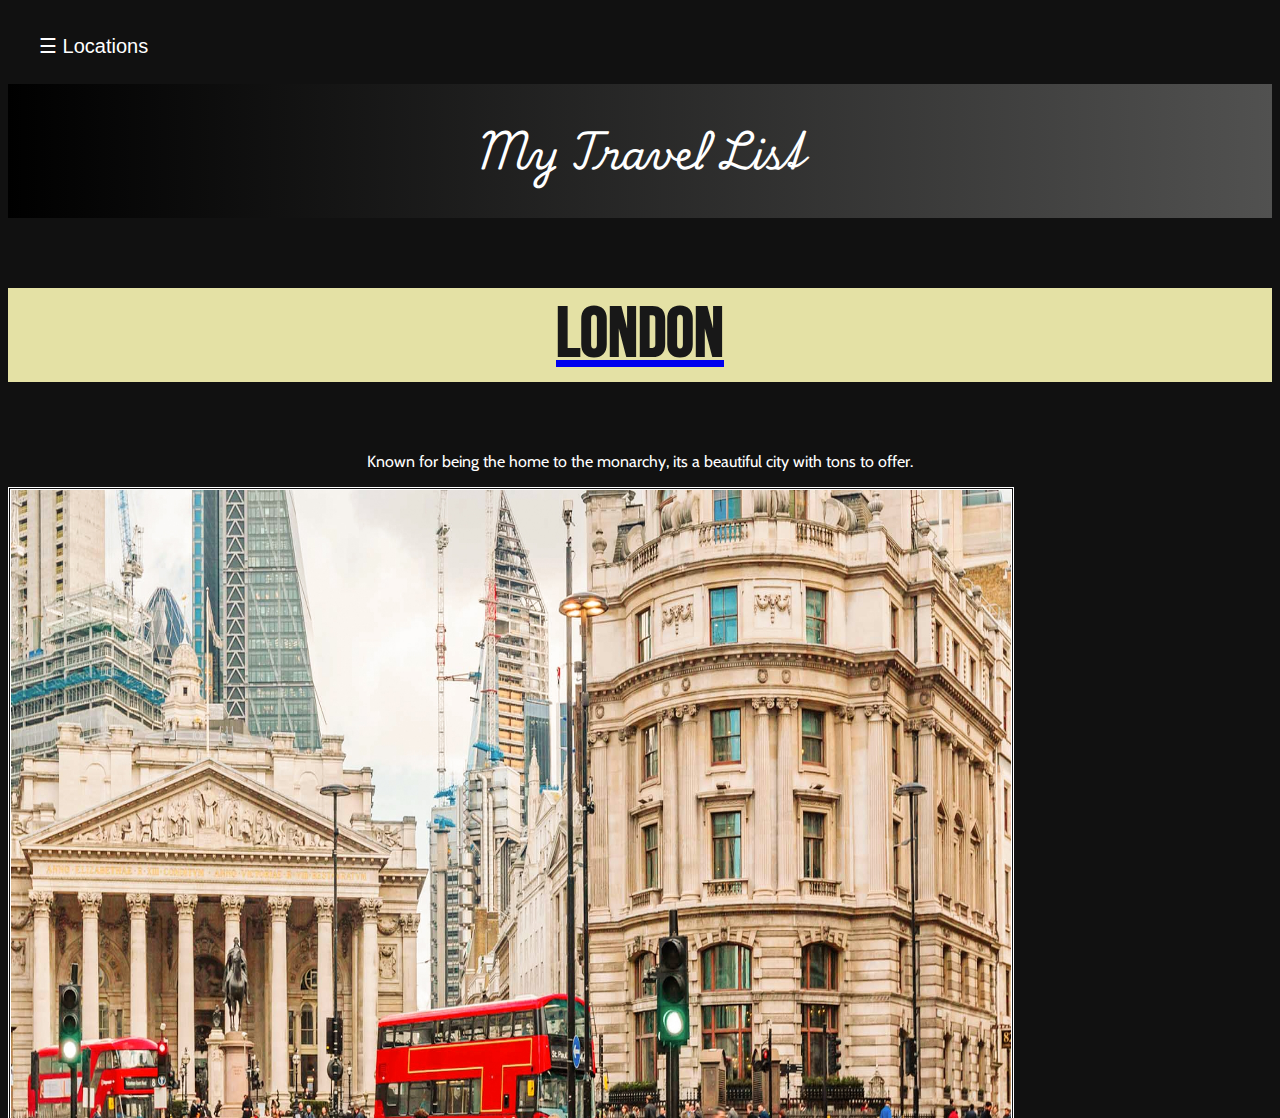
<file: index.html>
<!DOCTYPE html>
<html>
  <link href="style.css" rel="stylesheet" type="text/css" />
  
<head>
  <title>My Travel List</title>
  <link rel="icon" type="image/x-icon" href="plane.png">

  <div id="main">
    <button class="openbtn" onclick="openNav()">&#9776; Locations</button>
  </div>

  <script>
    function openNav() {
      document.getElementById("mySidebar").style.width = "250px";
      document.getElementById("main").style.marginLeft = "250px";
    }
    
    function closeNav() {
      document.getElementById("mySidebar").style.width = "0";
      document.getElementById("main").style.marginLeft= "0"; 
    } 
  </script>

  <div id="mySidebar" class="sidebar">
    <a href="javascript:void(0)" class="closebtn" onclick="closeNav()">×</a>
    <a href="index.html">Home</a>
    <a href="london.html">London</a>
    <a href="singapore.html">Singapore</a>
    <a href="paris.html">Paris</a>
    <a href="sk.html">Seoul</a>
  </div>
  
  <div class="header">
    <h1>My Travel List</h1>
  </div>

</head>

<body>

<div class="container">

  <div class="images london">
    <div class= "h3"><a href="london.html"><h3>London</h3></a></div>
    <p> Known for being the home to the monarchy, its a beautiful city with tons to offer.</p>
    <img src = "london_home.png" alt="Downtown London">

  </div>
  
  <div class="images">
    <div class= "h3"><a href="singapore.html"><h3>Singapore</h3></a></div>
    <p>A small but one of the most modern country in Asia, Singapore is a place that holds a special place in my heart.</p>
    <img src = "singapore_home.png" alt="Marina Bay">
</div>


<div class="images paris">
  <div class= "h3"><a href="paris.html"><h3>Paris</h3></a></div>
  <p>The birthplace of pastries and other scrumptious foods, Paris is the most inspirational city to visit.</p>
  <img src = "paris_home.png" alt= "View of Paris">
</div>

<div class= "images seoul",>
  <div class= "h3"><a href="sk.html"><h3>Seoul</h3></a></div>
  <p>A beautiful city with tons of nature and scenery</p>
  <img src = "seoul_home.png" alt = "Seoul View from top">
  

</div>

</div>

</body>

</html>
</file>
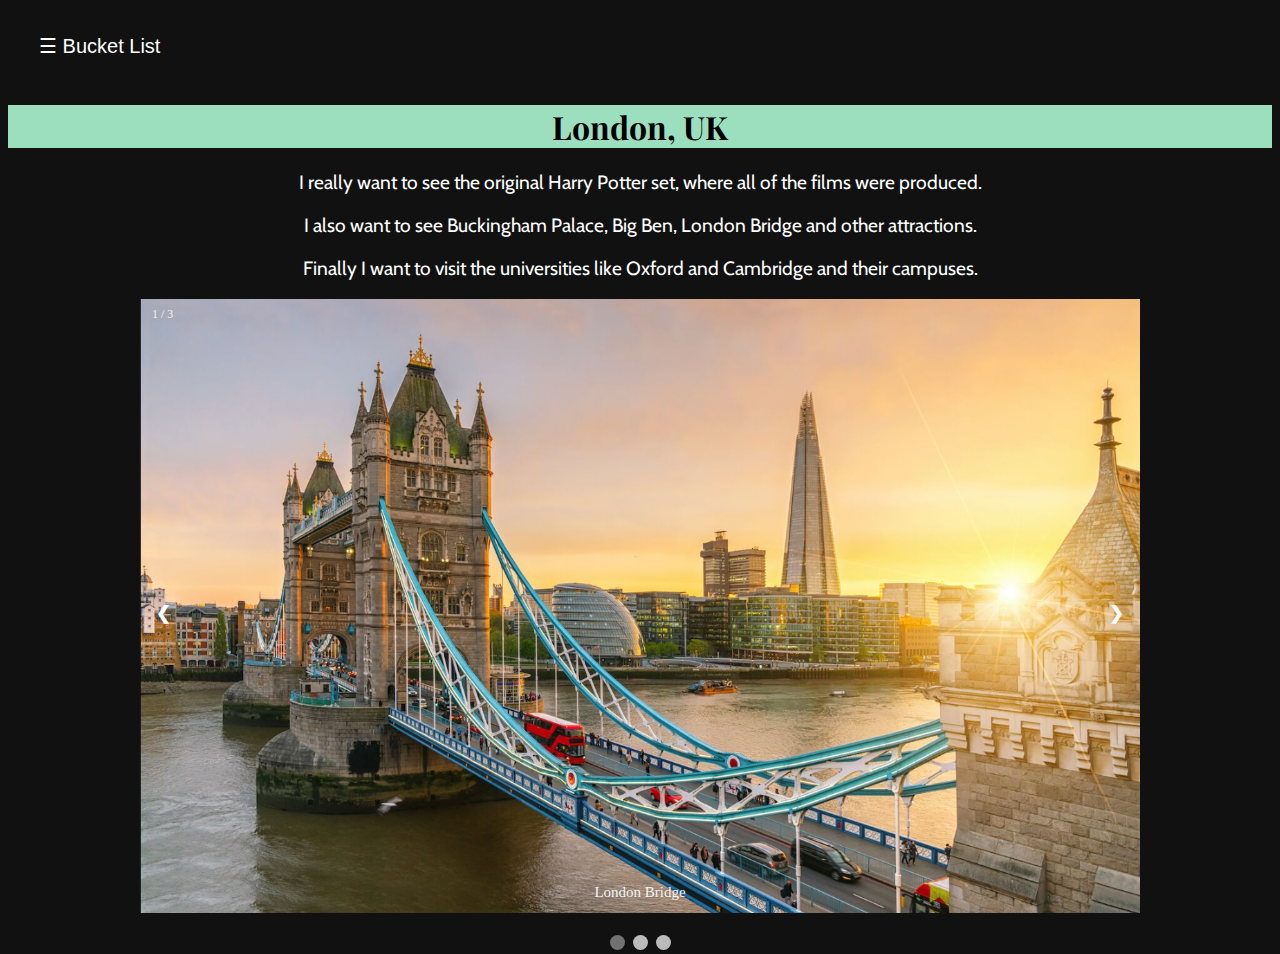
<file: london.html>
<!DOCTYPE html>
<html>
<link href="style.css" rel="stylesheet" type="text/css" />

<head>
    <title>London</title>
  
    <div id="main">
      <button class="openbtn" onclick="openNav()">&#9776; Bucket List</button>
    </div>
  
    <script>
      function openNav() {
        document.getElementById("mySidebar").style.width = "250px";
        document.getElementById("main").style.marginLeft = "250px";
      }
      
      function closeNav() {
        document.getElementById("mySidebar").style.width = "0";
        document.getElementById("main").style.marginLeft= "0"; 
      } 
    </script>
  
    <div id="mySidebar" class="sidebar">
      <a href="javascript:void(0)" class="closebtn" onclick="closeNav()">×</a>
      <a href="index.html">Home</a>
      <a href="london.html">London</a>
      <a href="singapore.html">Singapore</a>
      <a href="paris.html">Paris</a>
      <a href="sk.html">Seoul</a>
    </div>
  
</head>

<body>
    <h1>London, UK</h1>
    <p> I really want to see the original Harry Potter set, where all of the films were produced. </p>
    <p> I also want to see Buckingham Palace, Big Ben, London Bridge and other attractions. </p>
    <p>Finally I want to visit the universities like Oxford and Cambridge and their campuses.</p>
  
    <div class="slideshow-container">

      
      <div class="mySlides fade">
        <div class="numbertext">1 / 3</div>
        <img src="londonbridge.png" style="width:100%">
        <div class="text">London Bridge</div>
      </div>
    
      <div class="mySlides fade">
        <div class="numbertext">2 / 3</div>
        <img src="warnerbros.png" style="width:100%">
        <div class="text">Diagon Alley</div>
      </div>
    
      <div class="mySlides fade">
        <div class="numbertext">3 / 3</div>
        <img src="oxford.png" style="width:100%">
        <div class="text">Oxford</div>
      </div>
    
      <a class="prev" onclick="plusSlides(-1)">&#10094;</a>
      <a class="next" onclick="plusSlides(1)">&#10095;</a>
    </div>
    <br>
    
    <div style="text-align:center">
      <span class="dot" onclick="currentSlide(1)"></span>
      <span class="dot" onclick="currentSlide(2)"></span>
      <span class="dot" onclick="currentSlide(3)"></span>
    </div>
</body>

<style>
  @import url('https://fonts.googleapis.com/css2?family=Playfair+Display:ital,wght@0,400..900;1,400..900&family=Playwrite+SK:wght@100..400&display=swap');
  @import url('https://fonts.googleapis.com/css2?family=Bebas+Neue&family=Cabin:ital,wght@0,400..700;1,400..700&family=Playfair+Display:ital,wght@0,400..900;1,400..900&family=Playwrite+SK:wght@100..400&display=swap');
  h1{
    font-family: "Playfair Display", serif;
    text-align: center;
    background-color: rgb(155, 223, 190);
    color: black;
  }
  p{
    font-family: "Cabin", sans-serif;
    text-align: center;
    font-size: larger;
  }
  * {box-sizing:border-box}


.slideshow-container {
  max-width: 1000px;
  position: relative;
  margin: auto;
}


.mySlides {
  display: none;
}

.prev, .next {
  cursor: pointer;
  position: absolute;
  top: 50%;
  width: auto;
  margin-top: -22px;
  padding: 16px;
  color: white;
  font-weight: bold;
  font-size: 18px;
  transition: 0.6s ease;
  border-radius: 0 3px 3px 0;
  user-select: none;
}

.next {
  right: 0;
  border-radius: 3px 0 0 3px;
}


.prev:hover, .next:hover {
  background-color: rgba(0,0,0,0.8);
}


.text {
  color: #f2f2f2;
  font-size: 15px;
  padding: 8px 12px;
  position: absolute;
  bottom: 8px;
  width: 100%;
  text-align: center;
}


.numbertext {
  color: #f2f2f2;
  font-size: 12px;
  padding: 8px 12px;
  position: absolute;
  top: 0;
}


.dot {
  cursor: pointer;
  height: 15px;
  width: 15px;
  margin: 0 2px;
  background-color: #bbb;
  border-radius: 50%;
  display: inline-block;
  transition: background-color 0.6s ease;
}

.active, .dot:hover {
  background-color: #717171;
}


.fade {
  animation-name: fade;
  animation-duration: 1.5s;
}

@keyframes fade {
  from {opacity: .4}
  to {opacity: 1}
}

</style>

<script>
  let slideIndex = 1;
showSlides(slideIndex);


function plusSlides(n) {
  showSlides(slideIndex += n);
}


function currentSlide(n) {
  showSlides(slideIndex = n);
}

function showSlides(n) {
  let i;
  let slides = document.getElementsByClassName("mySlides");
  let dots = document.getElementsByClassName("dot");
  if (n > slides.length) {slideIndex = 1}
  if (n < 1) {slideIndex = slides.length}
  for (i = 0; i < slides.length; i++) {
    slides[i].style.display = "none";
  }
  for (i = 0; i < dots.length; i++) {
    dots[i].className = dots[i].className.replace(" active", "");
  }
  slides[slideIndex-1].style.display = "block";
  dots[slideIndex-1].className += " active";
}
</script>
</html>
</file>
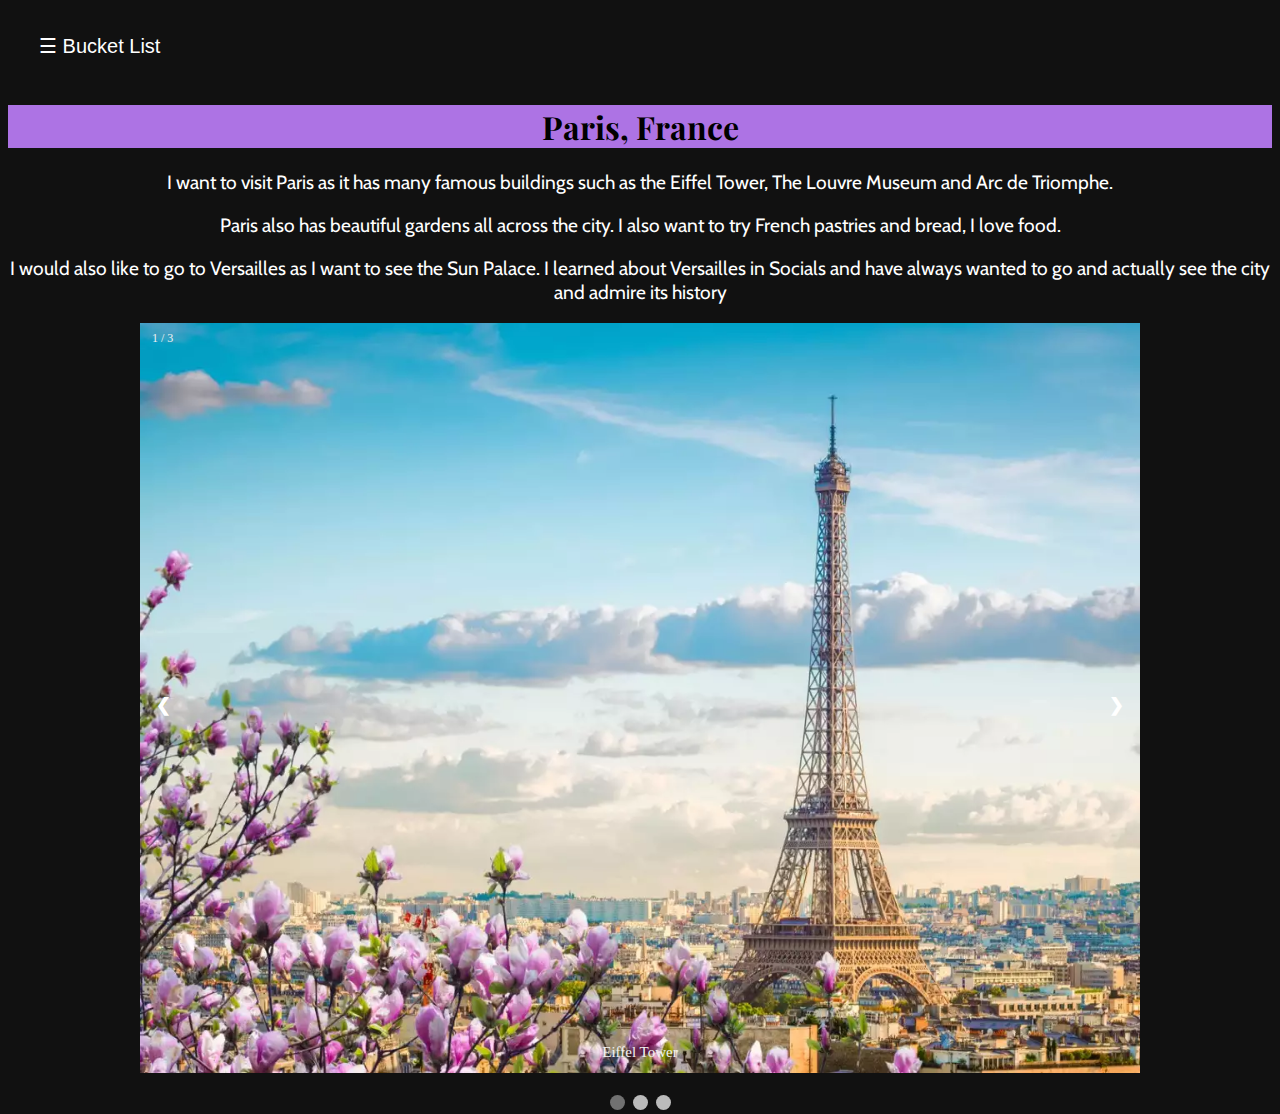
<file: paris.html>
<!DOCTYPE html>
<html>
    <link href="style.css" rel="stylesheet" type="text/css" />
    
<head>
    <title>Paris</title>
  
    <div id="main">
      <button class="openbtn" onclick="openNav()">&#9776; Bucket List</button>
    </div>
  
    <script>
      function openNav() {
        document.getElementById("mySidebar").style.width = "250px";
        document.getElementById("main").style.marginLeft = "250px";
      }
      
      function closeNav() {
        document.getElementById("mySidebar").style.width = "0";
        document.getElementById("main").style.marginLeft= "0"; 
      } 
    </script>
  
    <div id="mySidebar" class="sidebar">
      <a href="javascript:void(0)" class="closebtn" onclick="closeNav()">×</a>
      <a href="index.html">Home</a>
      <a href="london.html">London</a>
      <a href="singapore.html">Singapore</a>
      <a href="paris.html">Paris</a>
      <a href="sk.html">Seoul</a>
    </div>
  
</head>

<body>
    <h1>Paris, France</h1>
    <p> I want to visit Paris as it has many famous buildings such as the Eiffel Tower, The Louvre Museum and Arc de Triomphe.</p>
    <p> Paris also has beautiful gardens all across the city. I also want to try French pastries and bread, I love food.</p>
    <p> I would also like to go to Versailles as I want to see the Sun Palace. I learned about Versailles in Socials and have always wanted to go and actually see the city and admire its history</p>

    <div class="slideshow-container">

      <!-- Full-width images with number and caption text -->
      <div class="mySlides fade">
        <div class="numbertext">1 / 3</div>
        <img src="eiffeltower.png" style="width:100%">
        <div class="text">Eiffel Tower</div>
      </div>
    
      <div class="mySlides fade">
        <div class="numbertext">2 / 3</div>
        <img src="bakery.jpg" style="width:100%">
        <div class="text">Macrons</div>
      </div>
    
      <div class="mySlides fade">
        <div class="numbertext">3 / 3</div>
        <img src="gardens.jpg" style="width:100%">
        <div class="text">The Versailles Palace Gardens</div>
      </div>
    
      <a class="prev" onclick="plusSlides(-1)">&#10094;</a>
      <a class="next" onclick="plusSlides(1)">&#10095;</a>
    </div>
    <br>
    
    <div style="text-align:center">
      <span class="dot" onclick="currentSlide(1)"></span>
      <span class="dot" onclick="currentSlide(2)"></span>
      <span class="dot" onclick="currentSlide(3)"></span>
    </div>

</body>

<style>
  @import url('https://fonts.googleapis.com/css2?family=Playfair+Display:ital,wght@0,400..900;1,400..900&family=Playwrite+SK:wght@100..400&display=swap');
  @import url('https://fonts.googleapis.com/css2?family=Bebas+Neue&family=Cabin:ital,wght@0,400..700;1,400..700&family=Playfair+Display:ital,wght@0,400..900;1,400..900&family=Playwrite+SK:wght@100..400&display=swap');
  h1{
    font-family: "Playfair Display", serif;
    
    text-align: center;
    background-color: rgb(173, 115, 228);
    color: black;
  }
  p{
    font-family: "Cabin", sans-serif;
    text-align: center;
    font-size: larger;
  }
  * {box-sizing:border-box}

.slideshow-container {
  max-width: 1000px;
  position: relative;
  margin: auto;
}

.mySlides {
  display: none;
}

.prev, .next {
  cursor: pointer;
  position: absolute;
  top: 50%;
  width: auto;
  margin-top: -22px;
  padding: 16px;
  color: white;
  font-weight: bold;
  font-size: 18px;
  transition: 0.6s ease;
  border-radius: 0 3px 3px 0;
  user-select: none;
}

.next {
  right: 0;
  border-radius: 3px 0 0 3px;
}
.prev:hover, .next:hover {
  background-color: rgba(0,0,0,0.8);
}

.text {
  color: #f2f2f2;
  font-size: 15px;
  padding: 8px 12px;
  position: absolute;
  bottom: 8px;
  width: 100%;
  text-align: center;
}

.numbertext {
  color: #f2f2f2;
  font-size: 12px;
  padding: 8px 12px;
  position: absolute;
  top: 0;
}

.dot {
  cursor: pointer;
  height: 15px;
  width: 15px;
  margin: 0 2px;
  background-color: #bbb;
  border-radius: 50%;
  display: inline-block;
  transition: background-color 0.6s ease;
}

.active, .dot:hover {
  background-color: #717171;
}

.fade {
  animation-name: fade;
  animation-duration: 1.5s;
}

@keyframes fade {
  from {opacity: .4}
  to {opacity: 1}
}

</style>

<script>
let slideIndex = 1;
showSlides(slideIndex);

function plusSlides(n) {
  showSlides(slideIndex += n);
}

function currentSlide(n) {
  showSlides(slideIndex = n);
}

function showSlides(n) {
  let i;
  let slides = document.getElementsByClassName("mySlides");
  let dots = document.getElementsByClassName("dot");
  if (n > slides.length) {slideIndex = 1}
  if (n < 1) {slideIndex = slides.length}
  for (i = 0; i < slides.length; i++) {
    slides[i].style.display = "none";
  }
  for (i = 0; i < dots.length; i++) {
    dots[i].className = dots[i].className.replace(" active", "");
  }
  slides[slideIndex-1].style.display = "block";
  dots[slideIndex-1].className += " active";
}

</script>

</html>
</file>
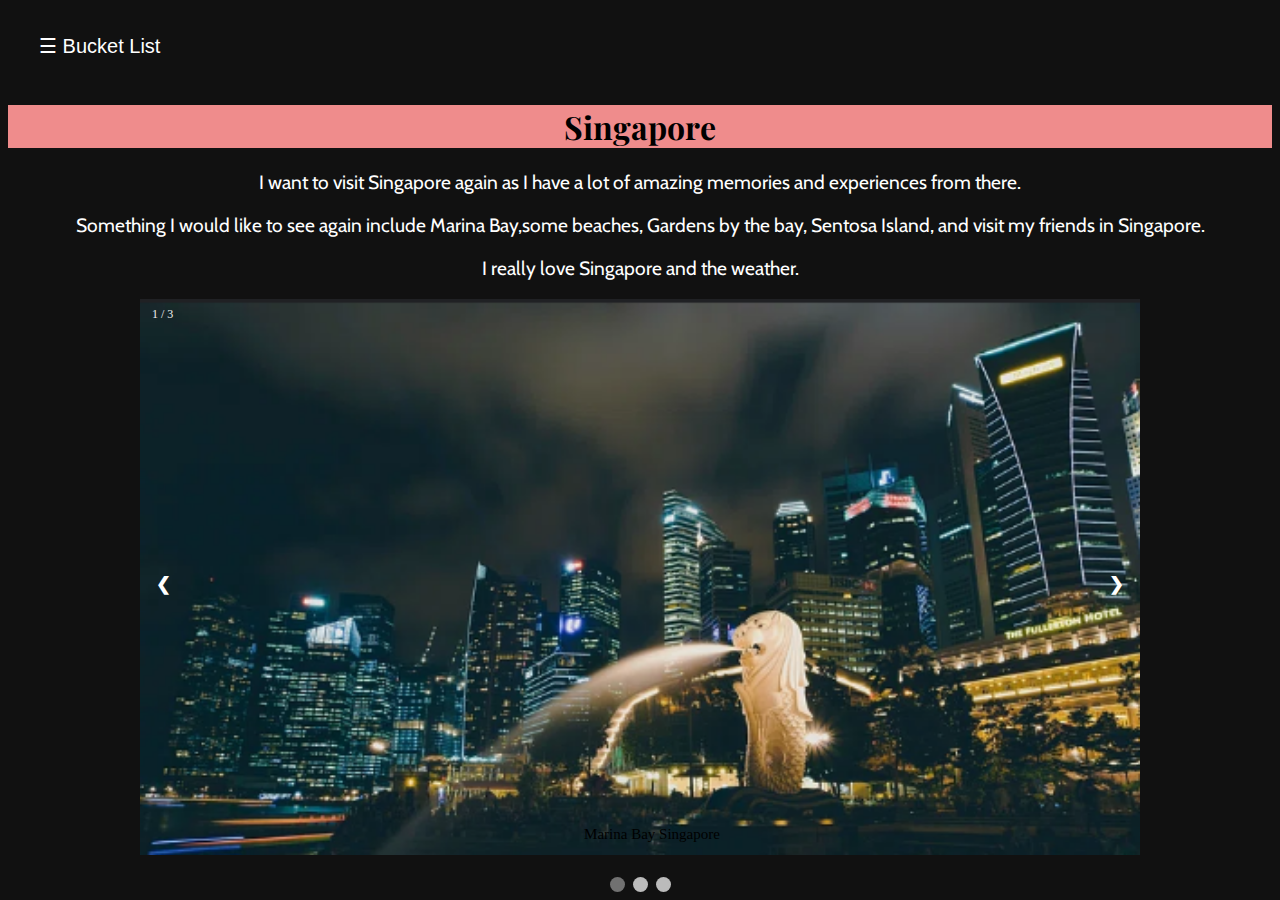
<file: singapore.html>
<!DOCTYPE html>
<html>
  <link href="style.css" rel="stylesheet" type="text/css" />
  

<head>
    <title>Singapore</title>
  
    <div id="main">
      <button class="openbtn" onclick="openNav()">&#9776; Bucket List</button>
    </div>
  
    <script>
      function openNav() {
        document.getElementById("mySidebar").style.width = "250px";
        document.getElementById("main").style.marginLeft = "250px";
      }
      
      function closeNav() {
        document.getElementById("mySidebar").style.width = "0";
        document.getElementById("main").style.marginLeft= "0"; 
      } 
    </script>
  
    <div id="mySidebar" class="sidebar">
      <a href="javascript:void(0)" class="closebtn" onclick="closeNav()">×</a>
      <a href="index.html">Home</a>
      <a href="london.html">London</a>
      <a href="singapore.html">Singapore</a>
      <a href="paris.html">Paris</a>
      <a href="sk.html">Seoul</a>
    </div>
  
</head>

<body>
  <h1>Singapore</h1>
  <p>I want to visit Singapore again as I have a lot of amazing memories and experiences from there.  </p>
  <p>Something I would like to see again include Marina Bay,some beaches, Gardens by the bay, Sentosa Island, and visit my friends in Singapore.</p>
  <p>I really love Singapore and the weather.</p>

  <div class="slideshow-container">

    <!-- Full-width images with number and caption text -->
    <div class="mySlides fade">
      <div class="numbertext">1 / 3</div>
      <img src="marinabay_s.png" style="width:100%">
      <div class="text">Marina Bay Singapore</div>
    </div>
  
    <div class="mySlides fade">
      <div class="numbertext">2 / 3</div>
      <img src="Palawan-beach.png" style="width:100%">
      <div class="text">Palawan Beach</div>
    </div>
  
    <div class="mySlides fade">
      <div class="numbertext">3 / 3</div>
      <img src="gardenbythebay.png" style="width:100%">
      <div class="text">Gardens by the Bay</div>
    </div>
  
    <!-- Next and previous buttons -->
    <a class="prev" onclick="plusSlides(-1)">&#10094;</a>
    <a class="next" onclick="plusSlides(1)">&#10095;</a>
  </div>
  <br>
  
  <!-- The dots/circles -->
  <div style="text-align:center">
    <span class="dot" onclick="currentSlide(1)"></span>
    <span class="dot" onclick="currentSlide(2)"></span>
    <span class="dot" onclick="currentSlide(3)"></span>
  </div>
  
</body>
<style>
  @import url('https://fonts.googleapis.com/css2?family=Playfair+Display:ital,wght@0,400..900;1,400..900&family=Playwrite+SK:wght@100..400&display=swap');
  @import url('https://fonts.googleapis.com/css2?family=Bebas+Neue&family=Cabin:ital,wght@0,400..700;1,400..700&family=Playfair+Display:ital,wght@0,400..900;1,400..900&family=Playwrite+SK:wght@100..400&display=swap');
  h1{
    font-family: "Playfair Display", serif;
    text-align: center;
    background-color: rgb(239, 140, 140);
    color: black;
  }
  p{
    font-family: "Cabin", sans-serif;
    text-align: center;
    font-size: larger;
  }
  .slideshow-container {
  max-width: 1000px;
  position: relative;
  margin: auto;
}

.mySlides {
  display: none;
}

.prev, .next {
  cursor: pointer;
  position: absolute;
  top: 50%;
  width: auto;
  margin-top: -22px;
  padding: 16px;
  color: white;
  font-weight: bold;
  font-size: 18px;
  transition: 0.6s ease;
  border-radius: 0 3px 3px 0;
  user-select: none;
}

.next {
  right: 0;
  border-radius: 3px 0 0 3px;
}
.prev:hover, .next:hover {
  background-color: rgba(0,0,0,0.8);
}

.text {
  color: #000000;
  font-size: 15px;
  padding: 8px 12px;
  position: absolute;
  bottom: 8px;
  width: 100%;
  text-align: center;
}

.numbertext {
  color: #f2f2f2;
  font-size: 12px;
  padding: 8px 12px;
  position: absolute;
  top: 0;
}

.dot {
  cursor: pointer;
  height: 15px;
  width: 15px;
  margin: 0 2px;
  background-color: #bbb;
  border-radius: 50%;
  display: inline-block;
  transition: background-color 0.6s ease;
}

.active, .dot:hover {
  background-color: #717171;
}

.fade {
  animation-name: fade;
  animation-duration: 1.5s;
}

@keyframes fade {
  from {opacity: .4}
  to {opacity: 1}
}

</style>

<script>
  let slideIndex = 1;
showSlides(slideIndex);

function plusSlides(n) {
  showSlides(slideIndex += n);
}

function currentSlide(n) {
  showSlides(slideIndex = n);
}

function showSlides(n) {
  let i;
  let slides = document.getElementsByClassName("mySlides");
  let dots = document.getElementsByClassName("dot");
  if (n > slides.length) {slideIndex = 1}
  if (n < 1) {slideIndex = slides.length}
  for (i = 0; i < slides.length; i++) {
    slides[i].style.display = "none";
  }
  for (i = 0; i < dots.length; i++) {
    dots[i].className = dots[i].className.replace(" active", "");
  }
  slides[slideIndex-1].style.display = "block";
  dots[slideIndex-1].className += " active";
}
</script>
</html>
</file>
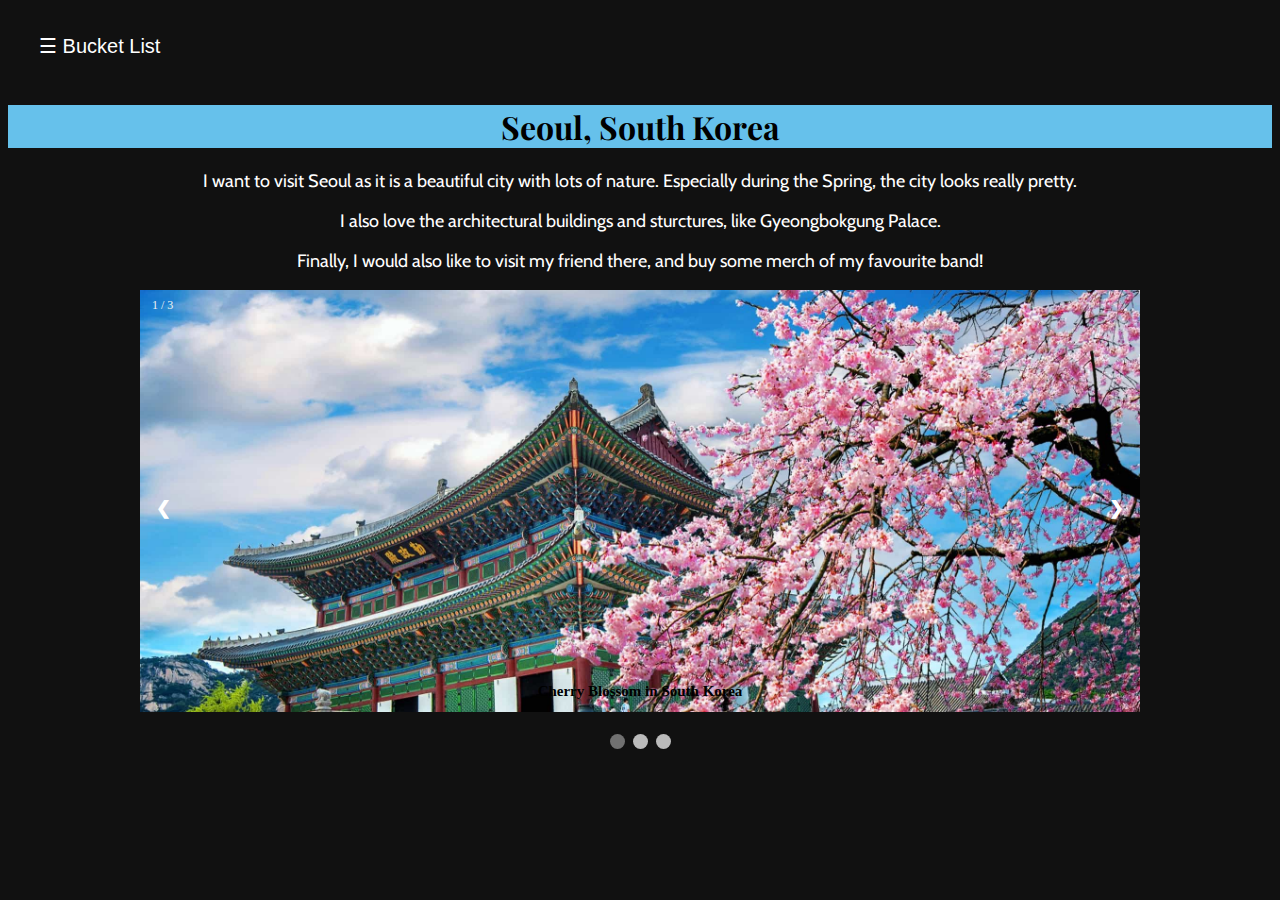
<file: sk.html>
<!DOCTYPE html>
<html>
    <link href="style.css" rel="stylesheet" type="text/css" />


    <head>
        <title>Seoul</title>
      
        <div id="main">
          <button class="openbtn" onclick="openNav()">&#9776; Bucket List</button>
        </div>
      
        <script>
          function openNav() {
            document.getElementById("mySidebar").style.width = "250px";
            document.getElementById("main").style.marginLeft = "250px";
          }
          
          function closeNav() {
            document.getElementById("mySidebar").style.width = "0";
            document.getElementById("main").style.marginLeft= "0"; 
          } 
        </script>
      
        <div id="mySidebar" class="sidebar">
          <a href="javascript:void(0)" class="closebtn" onclick="closeNav()">×</a>
          <a href="index.html">Home</a>
          <a href="london.html">London</a>
          <a href="singapore.html">Singapore</a>
          <a href="paris.html">Paris</a>
          <a href="sk.html">Seoul</a>
        </div>
      
    </head>
    
<body>
    <h1>Seoul, South Korea</h1>
    <p> I want to visit Seoul as it is a beautiful city with lots of nature. Especially during the Spring, the city looks really pretty.  </p>
    <p> I also love the architectural buildings and sturctures, like Gyeongbokgung Palace. </p>
    <p> Finally, I would also like to visit my friend there, and buy some merch of my favourite band! </p>

    <div class="slideshow-container">

      
      <div class="mySlides fade">
        <div class="numbertext">1 / 3</div>
        <img src="southkorea.jpg" style="width:100%">
        <div class="text">Cherry Blossom in South Korea</div>
      </div>
    
      <div class="mySlides fade">
        <div class="numbertext">2 / 3</div>
        <img src="southkorea_2.jpg" style="width:100%">
        <div class="text">View of Seoul</div>
      </div>
    
      <div class="mySlides fade">
        <div class="numbertext">3 / 3</div>
        <img src="seoul.jpg" style="width:100%">
        <div class="text">City view in the evening</div>
      </div>
    
      <a class="prev" onclick="plusSlides(-1)">&#10094;</a>
      <a class="next" onclick="plusSlides(1)">&#10095;</a>
    </div>
    <br>
    
    <div style="text-align:center">
      <span class="dot" onclick="currentSlide(1)"></span>
      <span class="dot" onclick="currentSlide(2)"></span>
      <span class="dot" onclick="currentSlide(3)"></span>
    </div>
</body>

<style>
  @import url('https://fonts.googleapis.com/css2?family=Playfair+Display:ital,wght@0,400..900;1,400..900&family=Playwrite+SK:wght@100..400&display=swap');
  @import url('https://fonts.googleapis.com/css2?family=Bebas+Neue&family=Cabin:ital,wght@0,400..700;1,400..700&family=Playfair+Display:ital,wght@0,400..900;1,400..900&family=Playwrite+SK:wght@100..400&display=swap');
  h1{
    font-family: "Playfair Display", serif;
    text-align: center;
    background-color: rgb(102, 193, 235);
    color: black;
  }
  p{
    font-family: "Cabin", sans-serif;
    text-align: center;
    font-size: large;
  }
  * {box-sizing:border-box}

.slideshow-container {
  max-width: 1000px;
  position: relative;
  margin: auto;
}

.mySlides {
  display: none;
}

.prev, .next {
  cursor: pointer;
  position: absolute;
  top: 50%;
  width: auto;
  margin-top: -22px;
  padding: 16px;
  color: white;
  font-weight: bold;
  font-size: 18px;
  transition: 0.6s ease;
  border-radius: 0 3px 3px 0;
  user-select: none;
}

.next {
  right: 0;
  border-radius: 3px 0 0 3px;
}


.prev:hover, .next:hover {
  background-color: rgba(0,0,0,0.8);
}


.text {
  color: #000000;
  font-size: 15px;
  padding: 8px 12px;
  position: absolute;
  bottom: 8px;
  width: 100%;
  text-align: center;
  font-weight: bolder;
} 


.dot {
  cursor: pointer;
  height: 15px;
  width: 15px;
  margin: 0 2px;
  background-color: #bbb;
  border-radius: 50%;
  display: inline-block;
  transition: background-color 0.6s ease;
}

.active, .dot:hover {
  background-color: #717171;
}

.fade {
  animation-name: fade;
  animation-duration: 1.5s;
}

@keyframes fade {
  from {opacity: .4}
  to {opacity: 1}
}

.numbertext {
  color: #f2f2f2;
  font-size: 12px;
  padding: 8px 12px;
  position: absolute;
  top: 0;
}
  
</style>

<script>
  let slideIndex = 1;
showSlides(slideIndex);


function plusSlides(n) {
  showSlides(slideIndex += n);
}


function currentSlide(n) {
  showSlides(slideIndex = n);
}

function showSlides(n) {
  let i;
  let slides = document.getElementsByClassName("mySlides");
  let dots = document.getElementsByClassName("dot");
  if (n > slides.length) {slideIndex = 1}
  if (n < 1) {slideIndex = slides.length}
  for (i = 0; i < slides.length; i++) {
    slides[i].style.display = "none";
  }
  for (i = 0; i < dots.length; i++) {
    dots[i].className = dots[i].className.replace(" active", "");
  }
  slides[slideIndex-1].style.display = "block";
  dots[slideIndex-1].className += " active";
}
</script>

</html>
</file>
<file: style.css>
@import url('https://fonts.googleapis.com/css2?family=Playwrite+SK:wght@100..400&display=swap');
@import url('https://fonts.googleapis.com/css2?family=Playfair+Display:ital,wght@0,400..900;1,400..900&family=Playwrite+SK:wght@100..400&display=swap');
@import url('https://fonts.googleapis.com/css2?family=Bebas+Neue&family=Playfair+Display:ital,wght@0,400..900;1,400..900&family=Playwrite+SK:wght@100..400&display=swap');
@import url('https://fonts.googleapis.com/css2?family=Bebas+Neue&family=Cabin:ital,wght@0,400..700;1,400..700&family=Playfair+Display:ital,wght@0,400..900;1,400..900&family=Playwrite+SK:wght@100..400&display=swap');


html {
    height: 100%;
    width: 100%;
    background-color: #111;
  }

  .header {
    padding:5px;
    color: #ffffff;
    font-family: "Playwrite SK", cursive;
    /*font-family: "Playfair Display", serif;*/
    font-size: larger;
    text-align: center;
    background-image: linear-gradient(to right,rgb(0, 0, 0) , rgb(81, 81, 80));
    
  }

  .sidebar {
    height: 100%;
    width: 0;
    position: fixed;
    z-index: 1;
    top: 0;
    left: 0;
    background-color: #131313;
    overflow-x: hidden;
    transition: 0.5s;
    padding-top: 60px;
  }
  
  .sidebar a {
    padding: 8px 8px 8px 32px;
    font-family: "Cabin", sans-serif;
    text-decoration: none;
    font-size: 25px;
    color: #ffffff;
    display: block;
    transition: 0.3s;
  }
  
  .sidebar a:hover {
    color: #7d7878;
  }
  
  .sidebar .closebtn {
    position: absolute;
    top: 0;
    right: 25px;
    font-size: 36px;
    margin-left: 50px;
  }
  
  .openbtn {
    font-size: 20px;
    cursor: pointer;
    background-color: #111;
    color: white;
    padding: 10px 15px;
    border: none;
  }
  
  .openbtn:hover {
    background-color: #444;
  }
  
  #main {
    transition:left .5s;
    padding: 16px;
    font-family: "Cabin", sans-serif;
  }


body {
  color: #ffffff;
  }

  .container{
    width:100%;
    height: 100vh;
    overflow-y: scroll;
  }

 .images img{
  width: 1000px;
  height: 800px;
  text-align: center;
  image-orientation: center;
 }
 .images h3{
  font-size: 70px;
  font-family: "Bebas Neue", sans-serif;
  text-align: center;
  background-color: #e4e1a5;
  padding: 5px;
  color: rgb(24, 24, 24);
 }
  .images p{
  font-family: "Cabin", sans-serif;
  text-align: center;
 }
 .h3:hover {
  background-color: #444;
 }
 .seoul img{
  height: 600px;
  border: #675151;
  border-style: dashed;
 }

 .paris img{
  height: 800px;
  border: #e4e1a5;
  border-style: dashed;
 }

.london img{
  width: 1000px;
  border-color: #ffffff;
  border-style: double;
}
</file>
